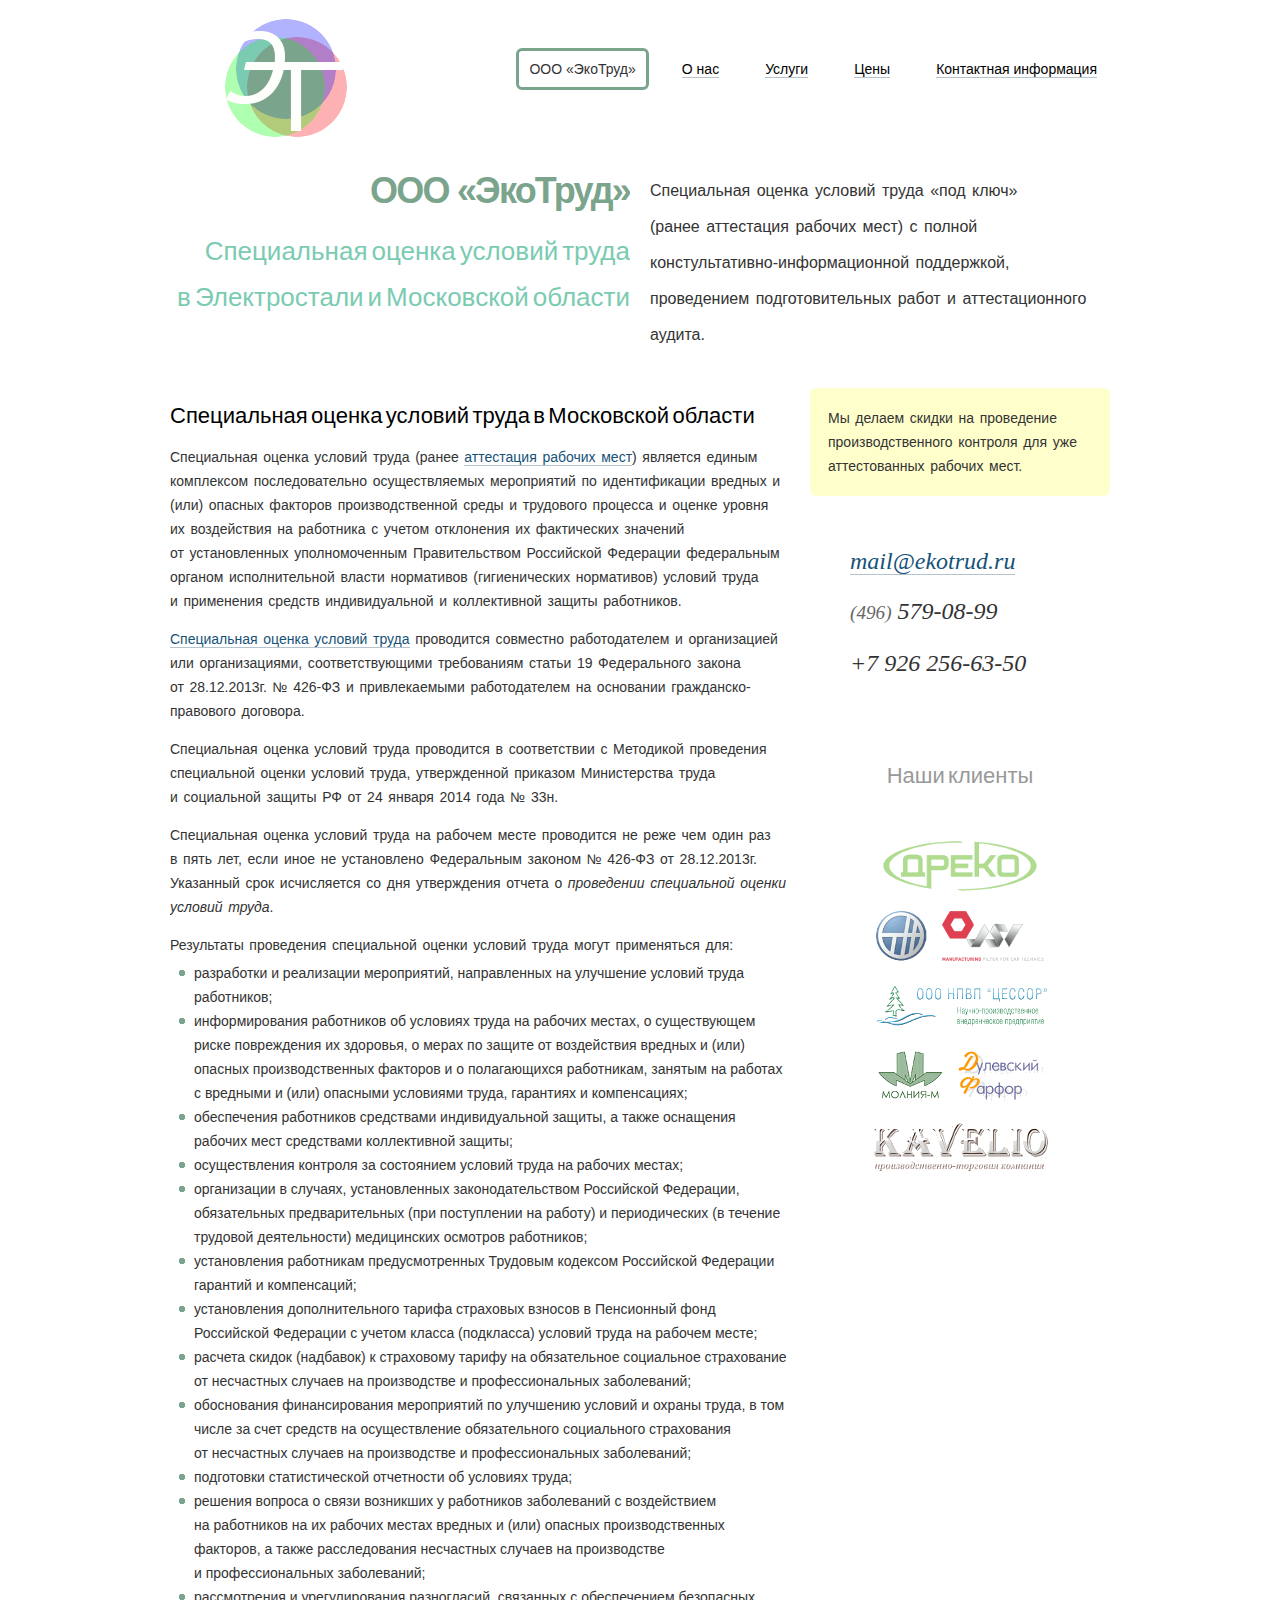
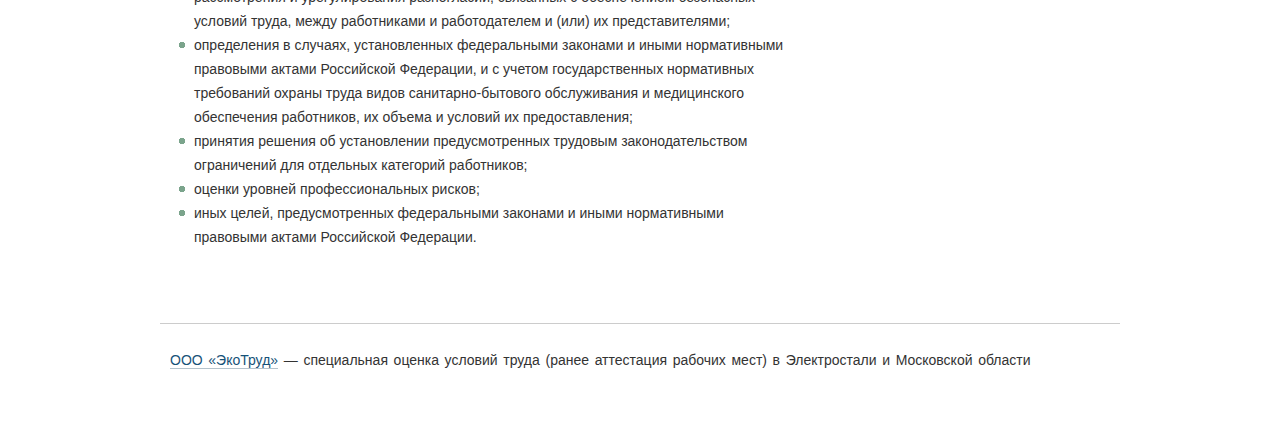
<file: index.html>
<!DOCTYPE html>
<!--[if lt IE 7]> <html class="no-js lt-ie9 lt-ie8 lt-ie7" lang="ru"> <![endif]-->
<!--[if IE 7]>    <html class="no-js lt-ie9 lt-ie8" lang="ru"> <![endif]-->
<!--[if IE 8]>    <html class="no-js lt-ie9" lang="ru"> <![endif]-->
<!--[if gt IE 8]><!--> <html class="no-js" lang="ru"> <!--<![endif]-->
<head>

  <meta charset="utf-8">

  <title>ООО «ЭкоТруд» - специальная оценка условий труда (ранее аттестация рабочих мест) в Электростали и Московской области</title>

  <meta name="keywords" content="специальная оценка условий труда, аттестация рабочих мест, производственный контроль, аттестация рабочих мест электросталь, специальная оценка условий труда электросталь">
  <meta name="description" content="Специальная оценка условий труда «под ключ» (ранее аттестация рабочих мест) с полной констультативно-информационной поддержкой, проведением подготовительных работ и выполнением аттестационного аудита.">

  <link rel="canonical" href="//ekotrud.ru">

  <meta name="robots" content="index, follow, noarchive">
  <meta http-equiv="X-UA-Compatible" content="IE=edge,chrome=1">
  <!--[if IE]>
    <meta http-equiv="imagetoolbar" content="no">
  <![endif]-->

  <link rel="shortcut icon" href="/favicon.ico" type="image/x-icon">
  <link rel="dns-prefetch" href="//yandex.st">
  <link rel="stylesheet" href="/css/ekotrud.css?v4" type="text/css">

  <!--[if lt IE 8]>
    <script src="//ie7-js.googlecode.com/svn/version/2.1(beta4)/IE9.js">
      var IE7_PNG_SUFFIX = ".png";
    </script>
  <![endif]-->
  <script src="/js/ekotrud.js?v3" charset="utf-8"></script>

</head>
<body>

  <div class="row" id="header">
    <div class="column grid_3">
      <a href="//ekotrud.ru" title="ЭкоТруд" id="logo">
        ЭкоТруд
      </a>
    </div>
    <div class="column grid_9">
      <ul id="menu">
        <li><a href="contacts.html">Контактная информация</a></li>
        <li><a href="prices.html">Цены</a></li>
        <li><a href="services.html">Услуги</a></li>
        <li><a href="ekotrud.html">О нас</a></li>
        <li class="active">ООО &laquo;ЭкоТруд&raquo;</li>
      </ul>
    </div>
  </div>

  <div class="row">
    <div class="column grid_6" id="slogan1">
      <h1>ООО &laquo;ЭкоТруд&raquo;</h1>
      <h2>Специальная оценка условий труда в&nbsp;Электростали и&nbsp;Московской области</h2>
    </div>
    <div class="column grid_6" id="slogan2">
      <p>Специальная оценка условий труда &laquo;под ключ&raquo;<br>
      (ранее аттестация рабочих мест) с&nbsp;полной<br>
      констультативно-информационной поддержкой, проведением подготовительных работ и&nbsp;аттестационного аудита.</p>
    </div>
  </div>

  <div class="row" id="content">
    <div class="column grid_8" id="main">
      <h2>Специальная оценка условий труда в Московской области</h2>
      <p>Специальная оценка условий труда (ранее <a href="//ekotrud.ru/">аттестация рабочих мест</a>) является единым комплексом последовательно осуществляемых мероприятий по&nbsp;идентификации вредных&nbsp;и (или) опасных факторов производственной среды и&nbsp;трудового процесса и&nbsp;оценке уровня их&nbsp;воздействия на&nbsp;работника с&nbsp;учетом отклонения их&nbsp;фактических значений от&nbsp;установленных уполномоченным Правительством Российской Федерации федеральным органом исполнительной власти нормативов (гигиенических нормативов) условий труда и&nbsp;применения средств индивидуальной и&nbsp;коллективной защиты работников.</p>
      <p><a href="//ekotrud.ru/">Специальная оценка условий труда</a> проводится совместно работодателем и&nbsp;организацией или организациями, соответствующими требованиям статьи 19&nbsp;Федерального закона от&nbsp;28.12.2013г. &#8470;&nbsp;426-ФЗ и&nbsp;привлекаемыми работодателем на&nbsp;основании гражданско-правового договора.</p>
      <p>Специальная оценка условий труда проводится в&nbsp;соответствии с&nbsp;Методикой проведения специальной оценки условий труда, утвержденной приказом Министерства труда и&nbsp;социальной защиты&nbsp;РФ от&nbsp;24&nbsp;января 2014 года &#8470;&nbsp;33н.</p>
      <p>Специальная оценка условий труда на&nbsp;рабочем месте проводится не&nbsp;реже чем один раз в&nbsp;пять лет, если иное не&nbsp;установлено Федеральным законом &#8470;&nbsp;426-ФЗ от&nbsp;28.12.2013г. Указанный срок исчисляется со&nbsp;дня утверждения отчета о&nbsp;<em>проведении специальной оценки условий труда</em>.</p>
      <p>Результаты проведения специальной оценки условий труда могут применяться для:</p>
      <ul>
        <li>разработки и&nbsp;реализации мероприятий, направленных на&nbsp;улучшение условий труда работников;</li>
        <li>информирования работников об&nbsp;условиях труда на&nbsp;рабочих местах, о&nbsp;существующем риске повреждения их&nbsp;здоровья, о&nbsp;мерах по&nbsp;защите от&nbsp;воздействия вредных&nbsp;и (или) опасных производственных факторов и&nbsp;о&nbsp;полагающихся работникам, занятым на&nbsp;работах с&nbsp;вредными&nbsp;и (или) опасными условиями труда, гарантиях и&nbsp;компенсациях;</li>
        <li>обеспечения работников средствами индивидуальной защиты, а&nbsp;также оснащения рабочих мест средствами коллективной защиты;</li>
        <li>осуществления контроля за&nbsp;состоянием условий труда на&nbsp;рабочих местах;</li>
        <li>организации в&nbsp;случаях, установленных законодательством Российской Федерации, обязательных предварительных (при поступлении на&nbsp;работу) и&nbsp;периодических (в&nbsp;течение трудовой деятельности) медицинских осмотров работников;</li>
        <li>установления работникам предусмотренных Трудовым кодексом Российской Федерации гарантий и&nbsp;компенсаций;</li>
        <li>установления дополнительного тарифа страховых взносов в&nbsp;Пенсионный фонд Российской Федерации с&nbsp;учетом класса (подкласса) условий труда на&nbsp;рабочем месте;</li>
        <li>расчета скидок (надбавок) к&nbsp;страховому тарифу на&nbsp;обязательное социальное страхование от&nbsp;несчастных случаев на&nbsp;производстве и&nbsp;профессиональных заболеваний;</li>
        <li>обоснования финансирования мероприятий по&nbsp;улучшению условий и&nbsp;охраны труда, в&nbsp;том числе за&nbsp;счет средств на&nbsp;осуществление обязательного социального страхования от&nbsp;несчастных случаев на&nbsp;производстве и&nbsp;профессиональных заболеваний;</li>
        <li>подготовки статистической отчетности об&nbsp;условиях труда;</li>
        <li>решения вопроса о&nbsp;связи возникших у&nbsp;работников заболеваний с&nbsp;воздействием на&nbsp;работников на&nbsp;их&nbsp;рабочих местах вредных&nbsp;и (или) опасных производственных факторов, а&nbsp;также расследования несчастных случаев на&nbsp;производстве и&nbsp;профессиональных заболеваний;</li>
        <li>рассмотрения и&nbsp;урегулирования разногласий, связанных с&nbsp;обеспечением безопасных условий труда, между работниками и&nbsp;работодателем&nbsp;и (или) их&nbsp;представителями;</li>
        <li>определения в&nbsp;случаях, установленных федеральными законами и&nbsp;иными нормативными правовыми актами Российской Федерации, и&nbsp;с&nbsp;учетом государственных нормативных требований охраны труда видов санитарно-бытового обслуживания и&nbsp;медицинского обеспечения работников, их&nbsp;объема и&nbsp;условий их&nbsp;предоставления;</li>
        <li>принятия решения об&nbsp;установлении предусмотренных трудовым законодательством ограничений для отдельных категорий работников;</li>
        <li>оценки уровней профессиональных рисков;</li>
        <li>иных целей, предусмотренных федеральными законами и&nbsp;иными нормативными правовыми актами Российской Федерации.</li>
      </ul>
    </div>

    <div class="column grid_4" id="right">
      <div class="highlight">
        <p>Мы&nbsp;делаем скидки на&nbsp;проведение производственного контроля для уже аттестованных рабочих мест.</p>
      </div>
      <ul>
        <li class="email"><a href="mailto:mail@ekotrud.ru">mail@ekotrud.ru</a></li>
        <li class="phone">
          <ul>
            <li>
              <span>(496)</span> 579-08-99
            </li>
            <li>
              +7 926 256-63-50
            </li>
          </ul>
        </li>
      </ul>
      <h2>Наши клиенты</h2>
      <p id="client">
        <a href="//dreko.ru/" rel="nofollow" target="_blank"><img src="/img/client/dreko.png" width="154" height="50" alt=""></a><br>
        <a href="//tonar.info/" rel="nofollow" target="_blank"><img src="/img/client/tonar.png" width="51" height="50" alt=""></a>
        <a href="//jsindustry.ru/" rel="nofollow" target="_blank"><img src="/img/client/jsindustry.png" width="102" height="50" alt=""></a>
        <!-- <a href="//mannol.ru/" rel="nofollow" target="_blank"><img src="/img/client/mannol.png" width="235" height="50" alt=""></a> -->
        <a href="//npvp-cessor.ru/" rel="nofollow" target="_blank"><img src="/img/client/cessor.png" width="188" height="50" alt=""></a><br>
        <a href="//molniam.ru/" rel="nofollow" target="_blank"><img src="/img/client/molniam.png" width="67" height="50" alt=""></a>
        <a href="//dulevo.ru/" rel="nofollow" target="_blank"><img src="/img/client/dulevo.png" width="86" height="50" alt=""></a><br>
        <a href="//kavelio.ru/" rel="nofollow" target="_blank"><img src="/img/client/kavelio.png" width="175" height="50" alt=""></a>
      </p>
    </div>
  </div>

  <div class="row" id="footer">
    <div class="column grid_12">
      <p><a href="//ekotrud.ru">ООО &laquo;ЭкоТруд&raquo;</a>&nbsp;&mdash;&nbsp;специальная оценка условий труда (ранее аттестация рабочих мест) в&nbsp;Электростали и&nbsp;Московской области <!-- <noscript><img src="//mc.yandex.ru/watch/21066022" alt="" width="1" height="1"></noscript> --></p>
    </div>
  </div>

</body>
</html>
</file>
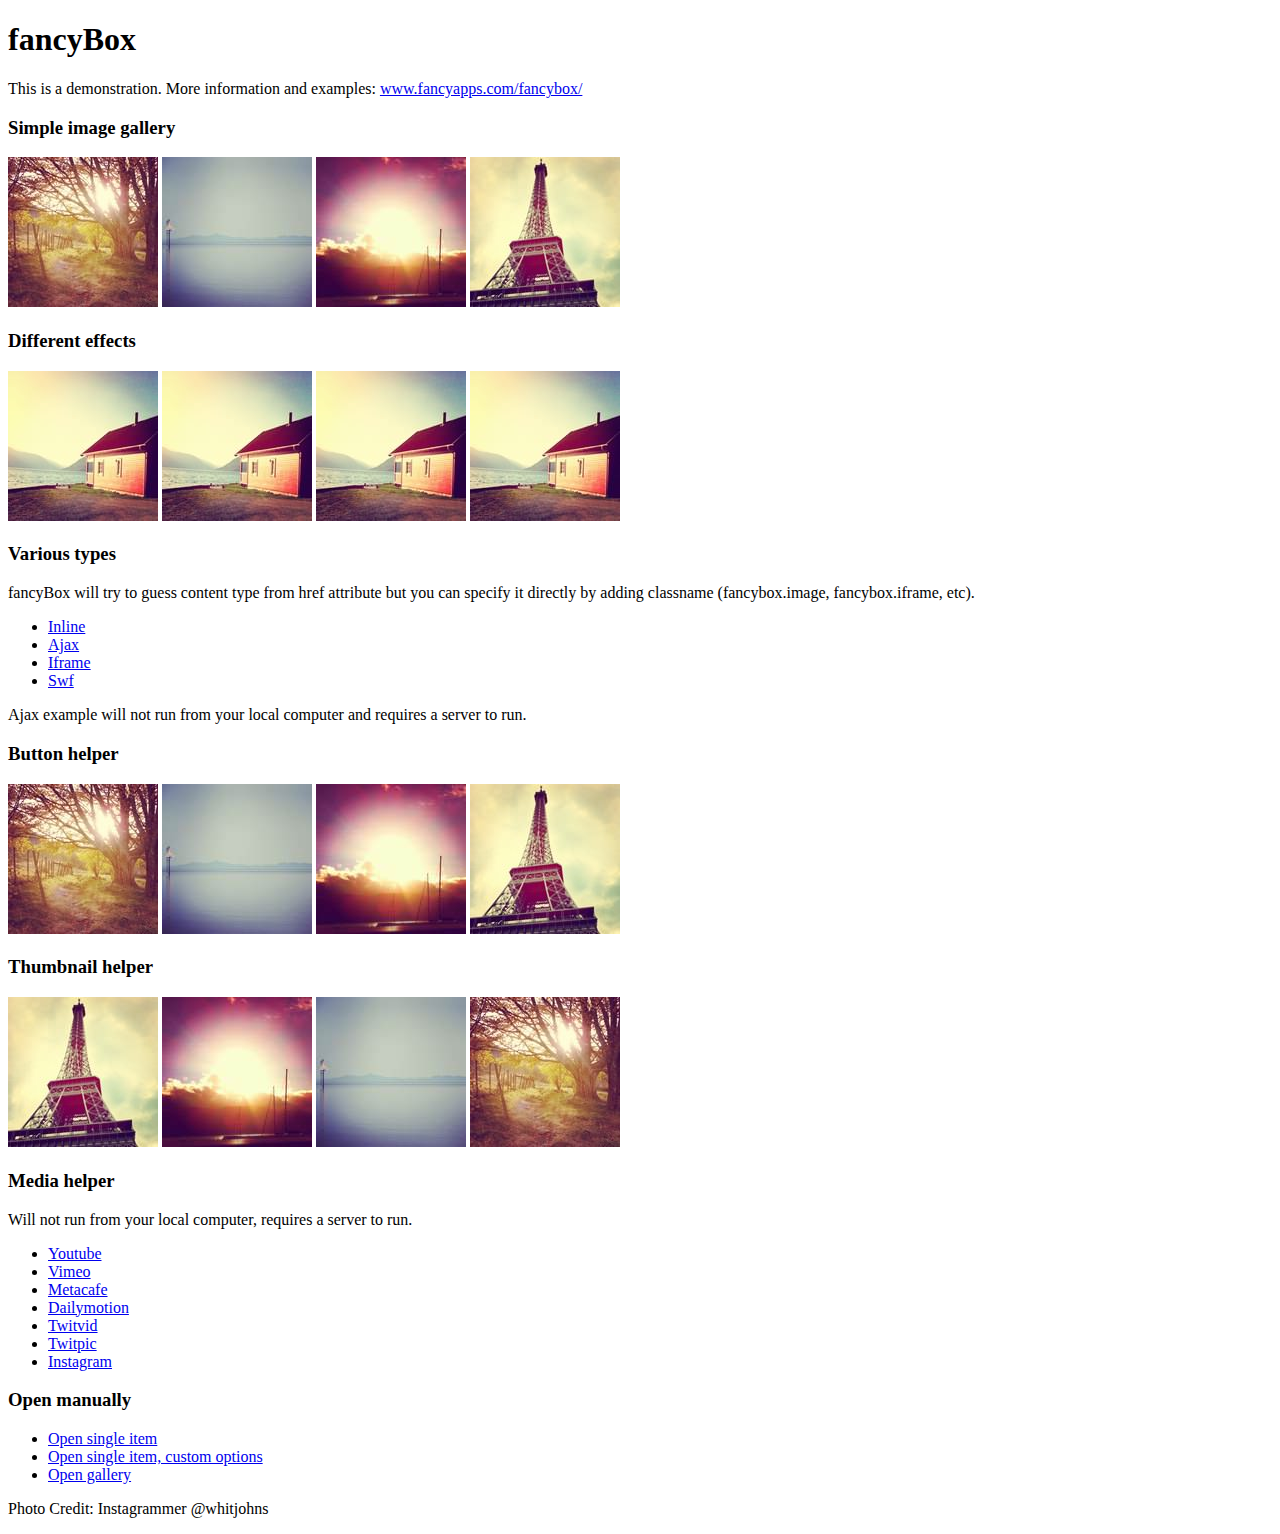
<file: js/fancybox/demo/index.html>
<!DOCTYPE html>
<html>
<head>
	<title>fancyBox - Fancy jQuery Lightbox Alternative | Demonstration</title>
	<meta http-equiv="Content-Type" content="text/html; charset=UTF-8" />

	<!-- Add jQuery library -->
	<script type="text/javascript" src="../lib/jquery-1.9.0.min.js"></script>

	<!-- Add mousewheel plugin (this is optional) -->
	<script type="text/javascript" src="../lib/jquery.mousewheel-3.0.6.pack.js"></script>

	<!-- Add fancyBox main JS and CSS files -->
	<script type="text/javascript" src="../source/jquery.fancybox.js?v=2.1.4"></script>
	<link rel="stylesheet" type="text/css" href="../source/jquery.fancybox.css?v=2.1.4" media="screen" />

	<!-- Add Button helper (this is optional) -->
	<link rel="stylesheet" type="text/css" href="../source/helpers/jquery.fancybox-buttons.css?v=1.0.5" />
	<script type="text/javascript" src="../source/helpers/jquery.fancybox-buttons.js?v=1.0.5"></script>

	<!-- Add Thumbnail helper (this is optional) -->
	<link rel="stylesheet" type="text/css" href="../source/helpers/jquery.fancybox-thumbs.css?v=1.0.7" />
	<script type="text/javascript" src="../source/helpers/jquery.fancybox-thumbs.js?v=1.0.7"></script>

	<!-- Add Media helper (this is optional) -->
	<script type="text/javascript" src="../source/helpers/jquery.fancybox-media.js?v=1.0.5"></script>

	<script type="text/javascript">
		$(document).ready(function() {
			/*
			 *  Simple image gallery. Uses default settings
			 */

			$('.fancybox').fancybox();

			/*
			 *  Different effects
			 */

			// Change title type, overlay closing speed
			$(".fancybox-effects-a").fancybox({
				helpers: {
					title : {
						type : 'outside'
					},
					overlay : {
						speedOut : 0
					}
				}
			});

			// Disable opening and closing animations, change title type
			$(".fancybox-effects-b").fancybox({
				openEffect  : 'none',
				closeEffect	: 'none',

				helpers : {
					title : {
						type : 'over'
					}
				}
			});

			// Set custom style, close if clicked, change title type and overlay color
			$(".fancybox-effects-c").fancybox({
				wrapCSS    : 'fancybox-custom',
				closeClick : true,

				openEffect : 'none',

				helpers : {
					title : {
						type : 'inside'
					},
					overlay : {
						css : {
							'background' : 'rgba(238,238,238,0.85)'
						}
					}
				}
			});

			// Remove padding, set opening and closing animations, close if clicked and disable overlay
			$(".fancybox-effects-d").fancybox({
				padding: 0,

				openEffect : 'elastic',
				openSpeed  : 150,

				closeEffect : 'elastic',
				closeSpeed  : 150,

				closeClick : true,

				helpers : {
					overlay : null
				}
			});

			/*
			 *  Button helper. Disable animations, hide close button, change title type and content
			 */

			$('.fancybox-buttons').fancybox({
				openEffect  : 'none',
				closeEffect : 'none',

				prevEffect : 'none',
				nextEffect : 'none',

				closeBtn  : false,

				helpers : {
					title : {
						type : 'inside'
					},
					buttons	: {}
				},

				afterLoad : function() {
					this.title = 'Image ' + (this.index + 1) + ' of ' + this.group.length + (this.title ? ' - ' + this.title : '');
				}
			});


			/*
			 *  Thumbnail helper. Disable animations, hide close button, arrows and slide to next gallery item if clicked
			 */

			$('.fancybox-thumbs').fancybox({
				prevEffect : 'none',
				nextEffect : 'none',

				closeBtn  : false,
				arrows    : false,
				nextClick : true,

				helpers : {
					thumbs : {
						width  : 50,
						height : 50
					}
				}
			});

			/*
			 *  Media helper. Group items, disable animations, hide arrows, enable media and button helpers.
			*/
			$('.fancybox-media')
				.attr('rel', 'media-gallery')
				.fancybox({
					openEffect : 'none',
					closeEffect : 'none',
					prevEffect : 'none',
					nextEffect : 'none',

					arrows : false,
					helpers : {
						media : {},
						buttons : {}
					}
				});

			/*
			 *  Open manually
			 */

			$("#fancybox-manual-a").click(function() {
				$.fancybox.open('1_b.jpg');
			});

			$("#fancybox-manual-b").click(function() {
				$.fancybox.open({
					href : 'iframe.html',
					type : 'iframe',
					padding : 5
				});
			});

			$("#fancybox-manual-c").click(function() {
				$.fancybox.open([
					{
						href : '1_b.jpg',
						title : 'My title'
					}, {
						href : '2_b.jpg',
						title : '2nd title'
					}, {
						href : '3_b.jpg'
					}
				], {
					helpers : {
						thumbs : {
							width: 75,
							height: 50
						}
					}
				});
			});


		});
	</script>
	<style type="text/css">
		.fancybox-custom .fancybox-skin {
			box-shadow: 0 0 50px #222;
		}
	</style>
</head>
<body>
	<h1>fancyBox</h1>

	<p>This is a demonstration. More information and examples: <a href="http://fancyapps.com/fancybox/">www.fancyapps.com/fancybox/</a></p>

	<h3>Simple image gallery</h3>
	<p>
		<a class="fancybox" href="1_b.jpg" data-fancybox-group="gallery" title="Lorem ipsum dolor sit amet"><img src="1_s.jpg" alt="" /></a>

		<a class="fancybox" href="2_b.jpg" data-fancybox-group="gallery" title="Etiam quis mi eu elit temp"><img src="2_s.jpg" alt="" /></a>

		<a class="fancybox" href="3_b.jpg" data-fancybox-group="gallery" title="Cras neque mi, semper leon"><img src="3_s.jpg" alt="" /></a>

		<a class="fancybox" href="4_b.jpg" data-fancybox-group="gallery" title="Sed vel sapien vel sem uno"><img src="4_s.jpg" alt="" /></a>
	</p>

	<h3>Different effects</h3>
	<p>
		<a class="fancybox-effects-a" href="5_b.jpg" title="Lorem ipsum dolor sit amet, consectetur adipiscing elit"><img src="5_s.jpg" alt="" /></a>

		<a class="fancybox-effects-b" href="5_b.jpg" title="Lorem ipsum dolor sit amet, consectetur adipiscing elit"><img src="5_s.jpg" alt="" /></a>

		<a class="fancybox-effects-c" href="5_b.jpg" title="Lorem ipsum dolor sit amet, consectetur adipiscing elit"><img src="5_s.jpg" alt="" /></a>

		<a class="fancybox-effects-d" href="5_b.jpg" title="Lorem ipsum dolor sit amet, consectetur adipiscing elit"><img src="5_s.jpg" alt="" /></a>
	</p>

	<h3>Various types</h3>
	<p>
		fancyBox will try to guess content type from href attribute but you can specify it directly by adding classname (fancybox.image, fancybox.iframe, etc).
	</p>
	<ul>
		<li><a class="fancybox" href="#inline1" title="Lorem ipsum dolor sit amet">Inline</a></li>
		<li><a class="fancybox fancybox.ajax" href="ajax.txt">Ajax</a></li>
		<li><a class="fancybox fancybox.iframe" href="iframe.html">Iframe</a></li>
		<li><a class="fancybox" href="http://www.adobe.com/jp/events/cs3_web_edition_tour/swfs/perform.swf">Swf</a></li>
	</ul>

	<div id="inline1" style="width:400px;display: none;">
		<h3>Etiam quis mi eu elit</h3>
		<p>
			Lorem ipsum dolor sit amet, consectetur adipiscing elit. Etiam quis mi eu elit tempor facilisis id et neque. Nulla sit amet sem sapien. Vestibulum imperdiet porta ante ac ornare. Nulla et lorem eu nibh adipiscing ultricies nec at lacus. Cras laoreet ultricies sem, at blandit mi eleifend aliquam. Nunc enim ipsum, vehicula non pretium varius, cursus ac tortor. Vivamus fringilla congue laoreet. Quisque ultrices sodales orci, quis rhoncus justo auctor in. Phasellus dui eros, bibendum eu feugiat ornare, faucibus eu mi. Nunc aliquet tempus sem, id aliquam diam varius ac. Maecenas nisl nunc, molestie vitae eleifend vel, iaculis sed magna. Aenean tempus lacus vitae orci posuere porttitor eget non felis. Donec lectus elit, aliquam nec eleifend sit amet, vestibulum sed nunc.
		</p>
	</div>

	<p>
		Ajax example will not run from your local computer and requires a server to run.
	</p>

	<h3>Button helper</h3>
	<p>
		<a class="fancybox-buttons" data-fancybox-group="button" href="1_b.jpg"><img src="1_s.jpg" alt="" /></a>

		<a class="fancybox-buttons" data-fancybox-group="button" href="2_b.jpg"><img src="2_s.jpg" alt="" /></a>

		<a class="fancybox-buttons" data-fancybox-group="button" href="3_b.jpg"><img src="3_s.jpg" alt="" /></a>

		<a class="fancybox-buttons" data-fancybox-group="button" href="4_b.jpg"><img src="4_s.jpg" alt="" /></a>
	</p>

	<h3>Thumbnail helper</h3>
	<p>
		<a class="fancybox-thumbs" data-fancybox-group="thumb" href="4_b.jpg"><img src="4_s.jpg" alt="" /></a>

		<a class="fancybox-thumbs" data-fancybox-group="thumb" href="3_b.jpg"><img src="3_s.jpg" alt="" /></a>

		<a class="fancybox-thumbs" data-fancybox-group="thumb" href="2_b.jpg"><img src="2_s.jpg" alt="" /></a>

		<a class="fancybox-thumbs" data-fancybox-group="thumb" href="1_b.jpg"><img src="1_s.jpg" alt="" /></a>
	</p>

	<h3>Media helper</h3>
	<p>
		Will not run from your local computer, requires a server to run.
	</p>

	<ul>
		<li><a class="fancybox-media" href="http://www.youtube.com/watch?v=opj24KnzrWo">Youtube</a></li>
		<li><a class="fancybox-media" href="http://vimeo.com/25634903">Vimeo</a></li>
		<li><a class="fancybox-media" href="http://www.metacafe.com/watch/7635964/">Metacafe</a></li>
		<li><a class="fancybox-media" href="http://www.dailymotion.com/video/xoeylt_electric-guest-this-head-i-hold_music">Dailymotion</a></li>
		<li><a class="fancybox-media" href="http://twitvid.com/QY7MD">Twitvid</a></li>
		<li><a class="fancybox-media" href="http://twitpic.com/7p93st">Twitpic</a></li>
		<li><a class="fancybox-media" href="http://instagr.am/p/IejkuUGxQn">Instagram</a></li>
	</ul>

	<h3>Open manually</h3>
	<ul>
		<li><a id="fancybox-manual-a" href="javascript:;">Open single item</a></li>
		<li><a id="fancybox-manual-b" href="javascript:;">Open single item, custom options</a></li>
		<li><a id="fancybox-manual-c" href="javascript:;">Open gallery</a></li>
	</ul>

	<p>
		Photo Credit: Instagrammer @whitjohns
	</p>
</body>
</html>
</file>
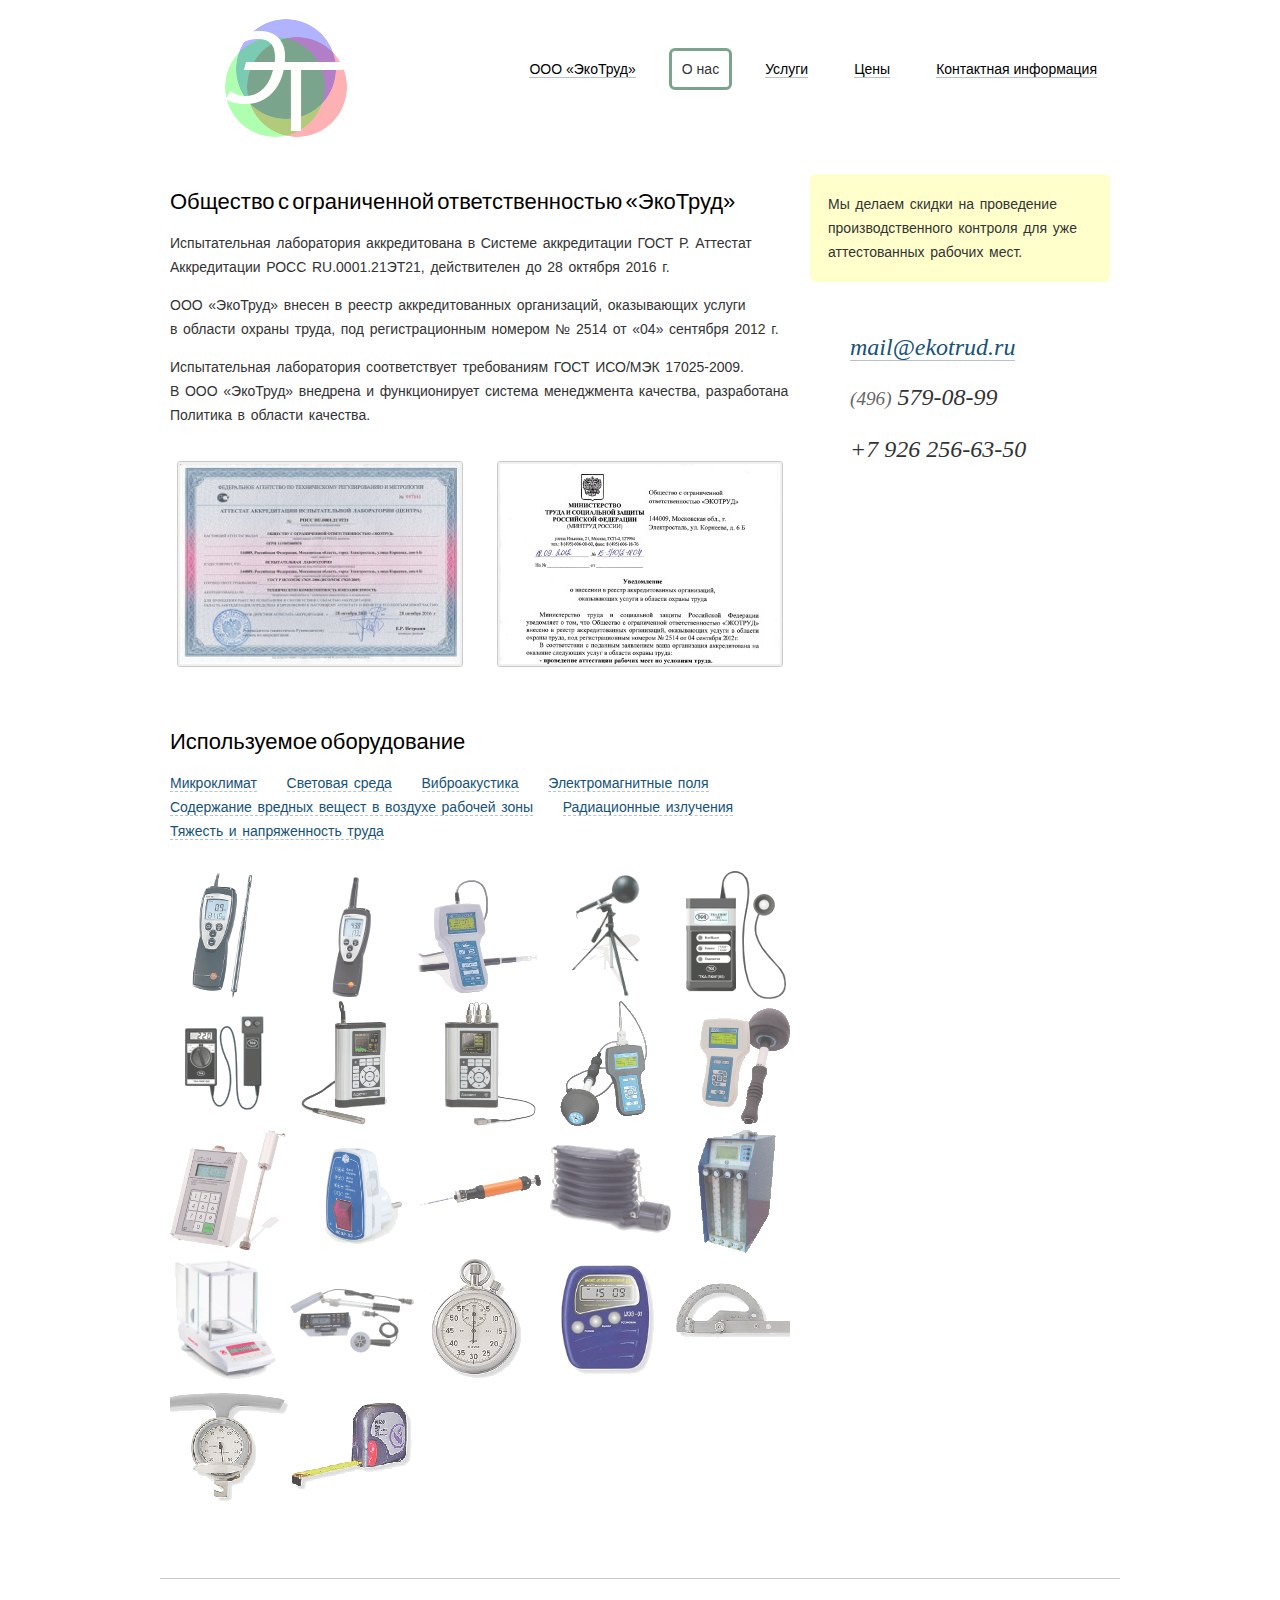
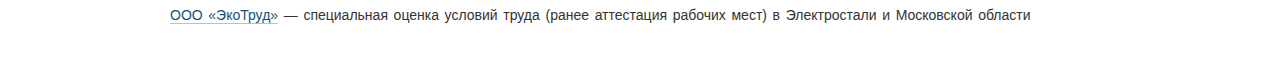
<file: ekotrud.html>
<!DOCTYPE html>
<!--[if lt IE 7]> <html class="no-js lt-ie9 lt-ie8 lt-ie7" lang="ru"> <![endif]-->
<!--[if IE 7]>    <html class="no-js lt-ie9 lt-ie8" lang="ru"> <![endif]-->
<!--[if IE 8]>    <html class="no-js lt-ie9" lang="ru"> <![endif]-->
<!--[if gt IE 8]><!--> <html class="no-js" lang="ru"> <!--<![endif]-->
<head>

  <meta charset="utf-8">

  <title>О компании «ЭкоТруд»</title>

  <link rel="canonical" href="//ekotrud.ru">

  <meta name="robots" content="index, follow, noarchive">
  <meta http-equiv="X-UA-Compatible" content="IE=edge,chrome=1">
  <!--[if IE]>
    <meta http-equiv="imagetoolbar" content="no">
  <![endif]-->

  <link rel="shortcut icon" href="/favicon.ico" type="image/x-icon">
  <link rel="dns-prefetch" href="//yandex.st">
  <link rel="stylesheet" href="/css/ekotrud.css?v4" type="text/css">
  <link rel="stylesheet" href="/js/fancybox/source/jquery.fancybox.css" type="text/css" media="screen">

  <!--[if lt IE 8]>
    <script src="//ie7-js.googlecode.com/svn/version/2.1(beta4)/IE9.js">
      var IE7_PNG_SUFFIX = ".png";
    </script>
  <![endif]-->
  <script src="/js/ekotrud.js?v3" charset="utf-8"></script>

</head>
<body>

  <div class="row" id="header">
    <div class="column grid_3">
      <a href="//ekotrud.ru" title="ЭкоТруд" id="logo">
        ЭкоТруд
      </a>
    </div>
    <div class="column grid_9">
      <ul id="menu">
        <li><a href="contacts.html">Контактная информация</a></li>
        <li><a href="prices.html">Цены</a></li>
        <li><a href="services.html">Услуги</a></li>
        <li class="active">О нас</li>
        <li><a href="//ekotrud.ru">ООО &laquo;ЭкоТруд&raquo;</a></li>
      </ul>
    </div>
  </div>

  <div class="row" id="content">
    <div class="column grid_8" id="main">
      <h2>Общество с&nbsp;ограниченной ответственностью &laquo;ЭкоТруд&raquo;</h2>
      <p>Испытательная лаборатория аккредитована в&nbsp;Системе аккредитации ГОСТ Р. Аттестат Аккредитации РОСС RU.0001.21ЭТ21, действителен до&nbsp;28&nbsp;октября 2016&nbsp;г.</p>
      <p>ООО &laquo;ЭкоТруд&raquo; внесен в реестр аккредитованных организаций, оказывающих услуги в&nbsp;области охраны труда, под регистрационным номером &#8470;&nbsp;2514 от&nbsp;&laquo;04&raquo; сентября 2012 г.</p>
      <p>Испытательная лаборатория соответствует требованиям ГОСТ ИСО/МЭК 17025-2009. В&nbsp;ООО &laquo;ЭкоТруд&raquo; внедрена и&nbsp;функционирует система менеджмента качества, разработана Политика в&nbsp;области качества.</p>

      <div class="row" id="license">
        <div class="column grid_4">
          <a href="/img/license/1.jpg" rel="license"><img src="/img/license/1_t.jpg" width="280" height="200" alt=""></a>
        </div>
        <div class="column grid_4">
          <a href="/img/license/2.jpg" rel="license"><img src="/img/license/2_t.jpg" width="280" height="200" alt=""></a>
        </div>
      </div>

      <h2>Используемое оборудование</h2>
      <p>
        <a href="#mikroklimat" class="tools">Микроклимат</a>
        <a href="#svet" class="tools">Световая&nbsp;среда</a>
        <a href="#vibroakustika" class="tools">Виброакустика</a>
        <a href="#elektromagnit" class="tools">Электромагнитные&nbsp;поля</a>
        <a href="#vozduh" class="tools">Содержание&nbsp;вредных&nbsp;вещест&nbsp;в&nbsp;воздухе&nbsp;рабочей&nbsp;зоны</a>
        <a href="#radiacija" class="tools">Радиационные&nbsp;излучения</a>
        <a href="#tjazhest" class="tools">Тяжесть&nbsp;и&nbsp;напряженность&nbsp;труда</a>
      </p>

      <div class="row" id="tools">
        <ul class="all">
          <li data-id="testo425"><img src="/img/tools/mikroklimat/testo425.png" width="128" height="128" alt="" title="Testo 425"></li>
          <li data-id="testo625"><img src="/img/tools/mikroklimat/testo625.png" width="128" height="128" alt="" title="Testo 625"></li>
          <li data-id="meteoskopm"><img src="/img/tools/mikroklimat/meteoskopm.png" width="128" height="128" alt="" title="МЕТЕОСКОП-М"></li>
          <li data-id="tns"><img src="/img/tools/mikroklimat/tns.png" width="128" height="128" alt="" title="ТНС-индекс (тепловая нагрузка среды)"></li>

          <li data-id="luksmetr"><img src="/img/tools/svet/luksmetr.png" width="128" height="128" alt="" title="Люксметр + Пульсметр ТКА-ПКМ(08)"></li>
          <li data-id="jarkometr"><img src="/img/tools/svet/jarkomer.png" width="128" height="128" alt="" title="Люксметр + Яркомер ТКА-ПКМ (02)"></li>

          <li data-id="siu"><img src="/img/tools/vibroakustika/siu.png" width="128" height="128" alt="" title="Шумомер, анализатор спектра АССИСТЕНТ SIU"></li>
          <li data-id="v3rt"><img src="/img/tools/vibroakustika/v3rt.png" width="128" height="128" alt="" title="Виброметр, анализатор спектра АССИСТЕНТ V3RT"></li>

          <li data-id="vemetr"><img src="/img/tools/elektromagnit/vemetr.png" width="128" height="128" alt="" title="BE-метр-АТ-003 Измеритель параметров электрического и магнитного полей трехкомпонентный"></li>
          <li data-id="ve50"><img src="/img/tools/elektromagnit/ve50.png" width="128" height="128" alt="" title="BE-50 Измеритель электромагнитного поля промышленной частоты"></li>
          <li data-id="st01"><img src="/img/tools/elektromagnit/st01.png" width="128" height="128" alt="" title="СТ-01 Универсальный измеритель напряженности и потенциала электростатического поля"></li>
          <li data-id="iser"><img src="/img/tools/elektromagnit/iser.png" width="128" height="128" alt="" title="Индикатор состояния электророзеток ИСЭР-03"></li>

          <li data-id="nasos1"><img src="/img/tools/vozduh/nasos1.png" width="128" height="128" alt="" title="Индикаторные трубки с насосом"></li>
          <li data-id="nasos2"><img src="/img/tools/vozduh/nasos2.png" width="128" height="128" alt="" title="Индикаторные трубки с насосом"></li>
          <li data-id="pu4e"><img src="/img/tools/vozduh/pu4e.png" width="128" height="128" alt="" title="Аспиратор ПУ-4Э"></li>
          <li data-id="vesy"><img src="/img/tools/vozduh/vesy.png" width="128" height="128" alt="" title="Весы"></li>

          <li data-id="drbp03"><img src="/img/tools/radiacija/drbp03.png" width="128" height="128" alt="" title="Дозиметр-радиометр ДРБП-03"></li>

          <li data-id="sekundomer"><img src="/img/tools/tjazhest/sekundomer.png" width="128" height="128" alt="" title="Секундомер механический СОСпр-2б-2-010"></li>
          <li data-id="shagomer"><img src="/img/tools/tjazhest/shagomer.png" width="128" height="128" alt="" title="Шагомер ШЭЭ-01"></li>
          <li data-id="uglomer"><img src="/img/tools/tjazhest/uglomer.png" width="128" height="128" alt="" title="Угломер 4УМ"></li>
          <li data-id="dinamometr"><img src="/img/tools/tjazhest/dinamometr.png" width="128" height="128" alt="" title="Динамометр  ДС-200"></li>
          <li data-id="ruletka"><img src="/img/tools/tjazhest/ruletka.png" width="128" height="128" alt="" title="Рулетка"></li>
        </ul>

        <ul class="hidden mikroklimat">
          <li data-id="testo425"><img src="/img/tools/mikroklimat/testo425.png" width="128" height="128" alt="" title="Testo 425" title=""></li>
          <li data-id="testo625"><img src="/img/tools/mikroklimat/testo625.png" width="128" height="128" alt="" title="Testo 625"></li>
          <li data-id="meteoskopm"><img src="/img/tools/mikroklimat/meteoskopm.png" width="128" height="128" alt="" title="МЕТЕОСКОП-М"></li>
          <li data-id="tns"><img src="/img/tools/mikroklimat/tns.png" width="128" height="128" alt="" title="ТНС-индекс (тепловая нагрузка среды)"></li>
        </ul>

        <ul class="hidden svet">
          <li data-id="luksmetr"><img src="/img/tools/svet/luksmetr.png" width="128" height="128" alt="" title="Люксметр ТКА–ПКМ (05)"></li>
          <li data-id="jarkometr"><img src="/img/tools/svet/jarkomer.png" width="128" height="128" alt="" title="Люксметр + Яркомер ТКА-ПКМ (02)"></li>
        </ul>

        <ul class="hidden vibroakustika">
          <li data-id="siu"><img src="/img/tools/vibroakustika/siu.png" width="128" height="128" alt="" title="Шумомер, анализатор спектра АССИСТЕНТ SIU"></li>
          <li data-id="v3rt"><img src="/img/tools/vibroakustika/v3rt.png" width="128" height="128" alt="" title="Виброметр, анализатор спектра АССИСТЕНТ V3RT"></li>
        </ul>

        <ul class="hidden elektromagnit">
          <li data-id="vemetr"><img src="/img/tools/elektromagnit/vemetr.png" width="128" height="128" alt="" title="BE-метр-АТ-003 Измеритель параметров электрического и магнитного полей трехкомпонентный"></li>
          <li data-id="ve50"><img src="/img/tools/elektromagnit/ve50.png" width="128" height="128" alt="" title="BE-50 Измеритель электромагнитного поля промышленной частоты"></li>
          <li data-id="st01"><img src="/img/tools/elektromagnit/st01.png" width="128" height="128" alt="" title="СТ-01 Универсальный измеритель напряженности и потенциала электростатического поля"></li>
          <li data-id="iser"><img src="/img/tools/elektromagnit/iser.png" width="128" height="128" alt="" title="Индикатор состояния электророзеток ИСЭР-03"></li>
        </ul>

        <ul class="hidden vozduh">
          <li data-id="nasos1"><img src="/img/tools/vozduh/nasos1.png" width="128" height="128" alt="" title="Индикаторные трубки с насосом"></li>
          <li data-id="nasos2"><img src="/img/tools/vozduh/nasos2.png" width="128" height="128" alt="" title="Индикаторные трубки с насосом"></li>
          <li data-id="pu4e"><img src="/img/tools/vozduh/pu4e.png" width="128" height="128" alt="" title="Аспиратор ПУ-4Э"></li>
          <li data-id="vesy"><img src="/img/tools/vozduh/vesy.png" width="128" height="128" alt="" title="Весы"></li>
        </ul>

        <ul class="hidden radiacija">
          <li data-id="drbp03"><img src="/img/tools/radiacija/drbp03.png" width="128" height="128" alt="" title="Дозиметр-радиометр ДРБП-03"></li>
        </ul>

        <ul class="hidden tjazhest">
          <li data-id="sekundomer"><img src="/img/tools/tjazhest/sekundomer.png" width="128" height="128" alt="" title="Секундомер механический СОСпр-2б-2-010"></li>
          <li data-id="shagomer"><img src="/img/tools/tjazhest/shagomer.png" width="128" height="128" alt="" title="Шагомер ШЭЭ-01"></li>
          <li data-id="uglomer"><img src="/img/tools/tjazhest/uglomer.png" width="128" height="128" alt="" title="Угломер 4УМ"></li>
          <li data-id="dinamometr"><img src="/img/tools/tjazhest/dinamometr.png" width="128" height="128" alt="" title="Динамометр  ДС-200"></li>
          <li data-id="ruletka"><img src="/img/tools/tjazhest/ruletka.png" width="128" height="128" alt="" title="Рулетка"></li>
        </ul>
      </div>

      <!--<h2>Действующие нормативно-правовые акты</h2>
      <p>Трудовой кодекс РФ, Приказ Министерства здравоохранения и&nbsp;социального развития РФ &#8470;&nbsp;342н от&nbsp;26.04. 2011г. &laquo;Об&nbsp;утверждении порядка проведения <a href="//ekotrud.ru">аттестации рабочих мест</a> по&nbsp;условиям труда&raquo; (с&nbsp;приложением &laquo;Порядок проведения аттестации рабочих мест по&nbsp;условиям труда&raquo; и&nbsp;изменениями в&nbsp;рамках Приказа Минтруда России от&nbsp;12.12.2012&nbsp;N 590н &laquo;О&nbsp;внесении изменений в&nbsp;Порядок проведения аттестации рабочих мест по&nbsp;условиям труда, утвержденный Приказом Министерства здравоохранения и&nbsp;социального развития Российской Федерации от&nbsp;26&nbsp;апреля 2011&nbsp;г. N&nbsp;342н&raquo;) и&nbsp;N&nbsp;290н от&nbsp;1.06.2009 &laquo;Об&nbsp;утверждении Межотраслевых правил обеспечения работников специальной одеждой, специальной обувью и&nbsp;другими средствами индивидуальной защиты&raquo; (с&nbsp;изменениями от&nbsp;27.01.2010&nbsp;г. в&nbsp;рамках Приказа N&nbsp;28н), а&nbsp;также СП&nbsp;<nobr>1.1.2193-07</nobr> &laquo;Организация и&nbsp;проведение производственного контроля за&nbsp;соблюдением санитарных правил и&nbsp;выполнением санитарно-противоэпидемических (профилактических) мероприятий&raquo;, ГОСТ <nobr>12.4.011-89</nobr> &laquo;Система стандартов безопасности труда. Средства защиты работающих. Общие требования и&nbsp;классификация&raquo;, ГОСТ <nobr>12.1.005-88</nobr> &laquo;Общие санитарно-гигиенические требования к&nbsp;воздуху рабочей зоны&raquo;, СанПиН <nobr>2.2.4.548-96</nobr> &laquo;Гигиенические требования к&nbsp;микроклимату производственных помещений&raquo;, СанПиН <nobr>2.2.4.1329-03</nobr> &laquo;Требования по&nbsp;защите персонала от&nbsp;воздействия импульсных электромагнитных полей&raquo;, СанПиН 2.2 4.1294 03&nbsp;&laquo;Санитарно-гигиенические нормы допустимых уровней ионизации воздуха&raquo;, Р&nbsp;<nobr>2.2.2006-05</nobr> &laquo;Руководство по&nbsp;гигиенической оценке факторов рабочей среды и&nbsp;трудового процесса. Критерии и&nbsp;классификация условий труда&raquo; и&nbsp;др.</p> -->
    </div>

    <div class="column grid_4" id="right">
      <div class="highlight">
        <p>Мы&nbsp;делаем скидки на&nbsp;проведение производственного контроля для уже аттестованных рабочих мест.</p>
      </div>
      <ul>
        <li class="email"><a href="mailto:mail@ekotrud.ru">mail@ekotrud.ru</a></li>
        <li class="phone">
          <ul>
            <li>
              <span>(496)</span> 579-08-99
            </li>
            <li>
              +7 926 256-63-50
            </li>
          </ul>
        </li>
      </ul>
    </div>
  </div>

  <div class="row" id="footer">
    <div class="column grid_12">
      <p><a href="//ekotrud.ru">ООО &laquo;ЭкоТруд&raquo;</a>&nbsp;&mdash;&nbsp;специальная оценка условий труда (ранее аттестация рабочих мест) в&nbsp;Электростали и&nbsp;Московской области <!-- <noscript><img src="//mc.yandex.ru/watch/21066022" alt="" width="1" height="1"></noscript> --></p>
    </div>
  </div>

</body>
</html>
</file>
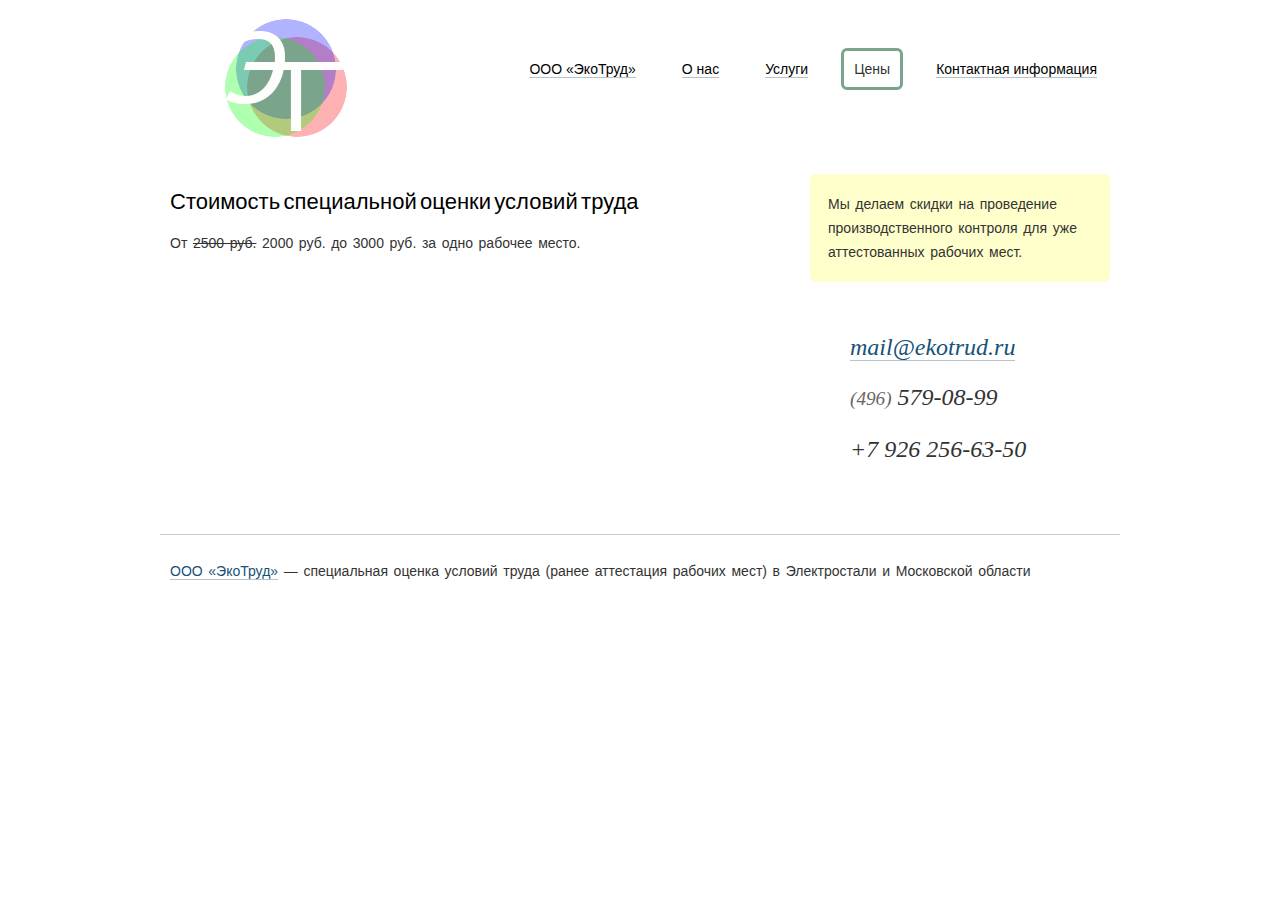
<file: prices.html>
<!DOCTYPE html>
<!--[if lt IE 7]> <html class="no-js lt-ie9 lt-ie8 lt-ie7" lang="ru"> <![endif]-->
<!--[if IE 7]>    <html class="no-js lt-ie9 lt-ie8" lang="ru"> <![endif]-->
<!--[if IE 8]>    <html class="no-js lt-ie9" lang="ru"> <![endif]-->
<!--[if gt IE 8]><!--> <html class="no-js" lang="ru"> <!--<![endif]-->
<head>

  <meta charset="utf-8">

  <title>Цены</title>

  <link rel="canonical" href="//ekotrud.ru">

  <meta name="robots" content="index, follow, noarchive">
  <meta http-equiv="X-UA-Compatible" content="IE=edge,chrome=1">
  <!--[if IE]>
    <meta http-equiv="imagetoolbar" content="no">
  <![endif]-->

  <link rel="shortcut icon" href="/favicon.ico" type="image/x-icon">
  <link rel="dns-prefetch" href="//yandex.st">
  <link rel="stylesheet" href="/css/ekotrud.css?v4" type="text/css">

  <!--[if lt IE 8]>
    <script src="//ie7-js.googlecode.com/svn/version/2.1(beta4)/IE9.js">
      var IE7_PNG_SUFFIX = ".png";
    </script>
  <![endif]-->
  <script src="/js/ekotrud.js?v3" charset="utf-8"></script>

</head>
<body>

  <div class="row" id="header">
    <div class="column grid_3">
      <a href="//ekotrud.ru" title="ЭкоТруд" id="logo">
        ЭкоТруд
      </a>
    </div>
    <div class="column grid_9">
      <ul id="menu">
        <li><a href="contacts.html">Контактная информация</a></li>
        <li class="active">Цены</li>
        <li><a href="services.html">Услуги</a></li>
        <li><a href="ekotrud.html">О нас</a></li>
        <li><a href="//ekotrud.ru">ООО &laquo;ЭкоТруд&raquo;</a></li>
      </ul>
    </div>
  </div>

  <div class="row" id="content">
    <div class="column grid_8" id="main">
      <h2>Стоимость специальной оценки условий труда</h2>
      <p>От <s>2500 руб.</s> 2000 руб. до 3000 руб. за одно рабочее место.</p>
    </div>

    <div class="column grid_4" id="right">
      <div class="highlight">
        <p>Мы&nbsp;делаем скидки на&nbsp;проведение производственного контроля для уже аттестованных рабочих мест.</p>
      </div>
      <ul>
        <li class="email"><a href="mailto:mail@ekotrud.ru">mail@ekotrud.ru</a></li>
        <li class="phone">
          <ul>
            <li>
              <span>(496)</span> 579-08-99
            </li>
            <li>
              +7 926 256-63-50
            </li>
          </ul>
        </li>
      </ul>
    </div>
  </div>

  <div class="row" id="footer">
    <div class="column grid_12">
      <p><a href="//ekotrud.ru">ООО &laquo;ЭкоТруд&raquo;</a>&nbsp;&mdash;&nbsp;специальная оценка условий труда (ранее аттестация рабочих мест) в&nbsp;Электростали и&nbsp;Московской области <!-- <noscript><img src="//mc.yandex.ru/watch/21066022" alt="" width="1" height="1"></noscript> --></p>
    </div>
  </div>

</body>
</html>
</file>
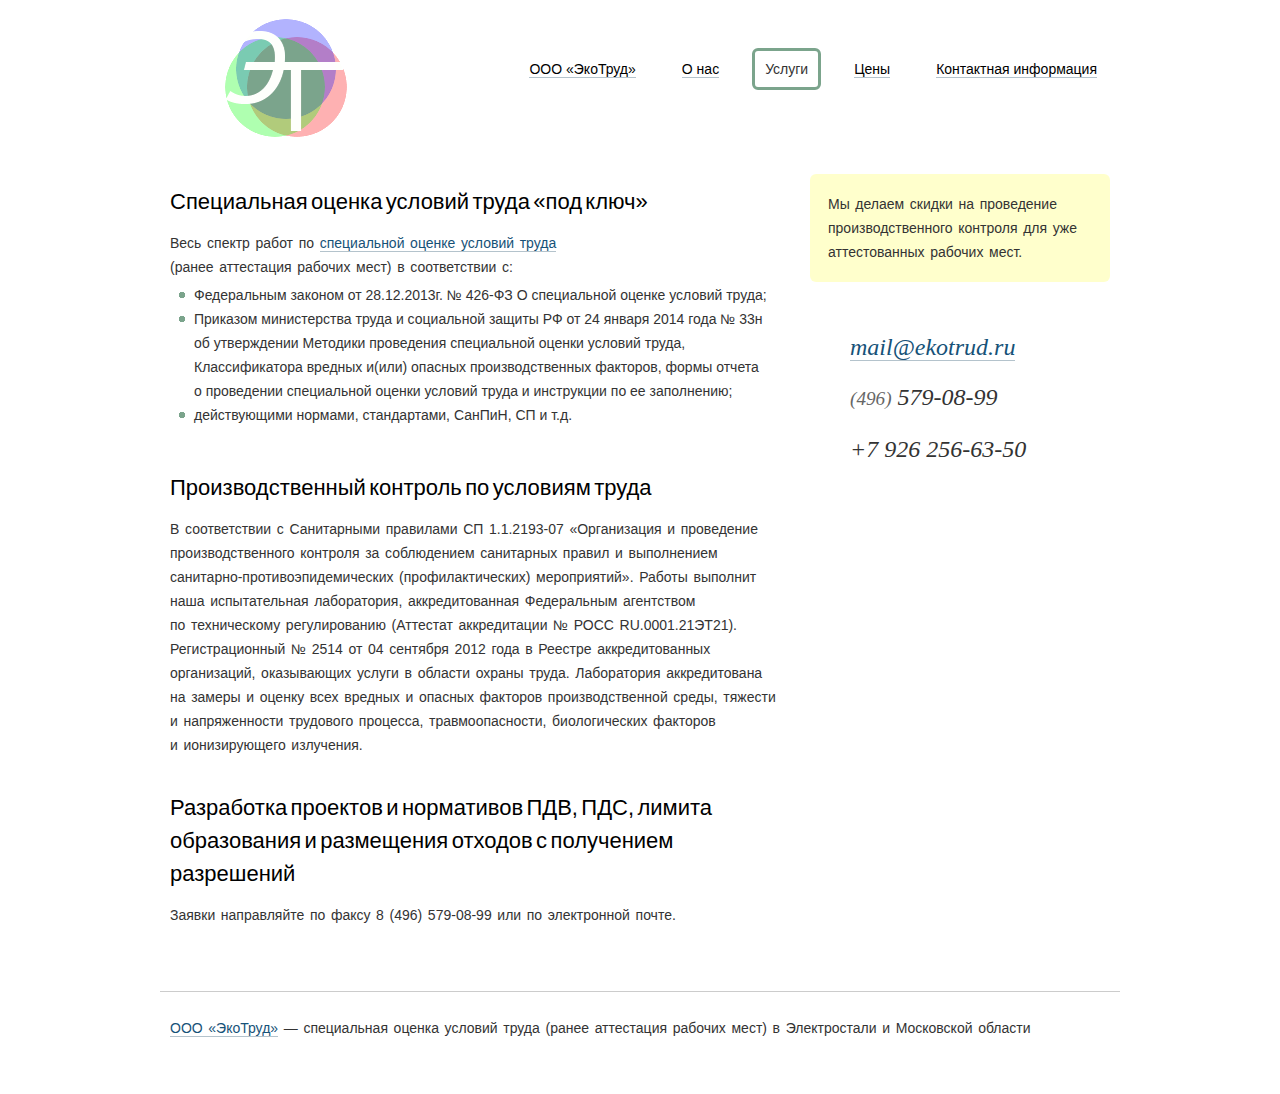
<file: services.html>
<!DOCTYPE html>
<!--[if lt IE 7]> <html class="no-js lt-ie9 lt-ie8 lt-ie7" lang="ru"> <![endif]-->
<!--[if IE 7]>    <html class="no-js lt-ie9 lt-ie8" lang="ru"> <![endif]-->
<!--[if IE 8]>    <html class="no-js lt-ie9" lang="ru"> <![endif]-->
<!--[if gt IE 8]><!--> <html class="no-js" lang="ru"> <!--<![endif]-->
<head>

  <meta charset="utf-8">

  <title>Услуги</title>

  <link rel="canonical" href="//ekotrud.ru">

  <meta name="robots" content="index, follow, noarchive">
  <meta http-equiv="X-UA-Compatible" content="IE=edge,chrome=1">
  <!--[if IE]>
    <meta http-equiv="imagetoolbar" content="no">
  <![endif]-->

  <link rel="shortcut icon" href="/favicon.ico" type="image/x-icon">
  <link rel="dns-prefetch" href="//yandex.st">
  <link rel="stylesheet" href="/css/ekotrud.css?v3" type="text/css">

  <!--[if lt IE 8]>
    <script src="//ie7-js.googlecode.com/svn/version/2.1(beta4)/IE9.js">
      var IE7_PNG_SUFFIX = ".png";
    </script>
  <![endif]-->
  <script src="/js/ekotrud.js?v4" charset="utf-8"></script>

</head>
<body>

  <div class="row" id="header">
    <div class="column grid_3">
      <a href="//ekotrud.ru" title="ЭкоТруд" id="logo">
        ЭкоТруд
      </a>
    </div>
    <div class="column grid_9">
      <ul id="menu">
        <li><a href="contacts.html">Контактная информация</a></li>
        <li><a href="prices.html">Цены</a></li>
        <li class="active">Услуги</li>
        <li><a href="ekotrud.html">О нас</a></li>
        <li><a href="//ekotrud.ru">ООО &laquo;ЭкоТруд&raquo;</a></li>
      </ul>
    </div>
  </div>

  <div class="row" id="content">
    <div class="column grid_8" id="main">
      <h2>Специальная оценка условий труда &laquo;под ключ&raquo;</h2>
      <p>Весь спектр работ по&nbsp;<a href="//ekotrud.ru">специальной оценке условий труда</a><br>
      (ранее аттестация рабочих мест) в&nbsp;соответствии&nbsp;с:</p>
      <ul>
        <li>Федеральным законом от&nbsp;28.12.2013г. &#8470;&nbsp;426-ФЗ О&nbsp;специальной оценке условий труда;</li>
        <li>Приказом министерства труда и&nbsp;социальной защиты&nbsp;РФ от&nbsp;24&nbsp;января 2014 года &#8470;&nbsp;33н об&nbsp;утверждении Методики проведения специальной оценки условий труда, Классификатора вредных и(или) опасных производственных факторов, формы отчета о&nbsp;проведении специальной оценки условий труда и&nbsp;инструкции по&nbsp;ее&nbsp;заполнению;</li>
        <li>действующими нормами, стандартами, СанПиН, СП&nbsp;и&nbsp;т.д.</li>
      </ul>
      <h2>Производственный контроль по&nbsp;условиям труда</h2>
      <p>В&nbsp;соответствии с&nbsp;Санитарными правилами СП&nbsp;<nobr>1.1.2193-07</nobr> &laquo;Организация и&nbsp;проведение производственного контроля за&nbsp;соблюдением санитарных правил и&nbsp;выполнением санитарно-противоэпидемических (профилактических) мероприятий&raquo;. Работы выполнит наша испытательная лаборатория, аккредитованная Федеральным агентством по&nbsp;техническому регулированию (Аттестат аккредитации &#8470; РОСС RU.0001.21ЭТ21). Регистрационный &#8470;&nbsp;2514 от&nbsp;04&nbsp;сентября 2012 года в&nbsp;Реестре аккредитованных организаций, оказывающих услуги в&nbsp;области охраны труда. Лаборатория аккредитована на&nbsp;замеры и&nbsp;оценку всех вредных и&nbsp;опасных факторов производственной среды, тяжести и&nbsp;напряженности трудового процесса, травмоопасности, биологических факторов и&nbsp;ионизирующего излучения.</p>
      <h2>Разработка проектов и&nbsp;нормативов ПДВ, ПДС, лимита образования и&nbsp;размещения отходов с&nbsp;получением разрешений</h2>
      <p>Заявки направляйте по&nbsp;факсу 8 (496) 579-08-99 или по&nbsp;электронной почте.</p>
    </div>

    <div class="column grid_4" id="right">
      <div class="highlight">
        <p>Мы&nbsp;делаем скидки на&nbsp;проведение производственного контроля для уже аттестованных рабочих мест.</p>
      </div>
      <ul>
        <li class="email"><a href="mailto:mail@ekotrud.ru">mail@ekotrud.ru</a></li>
        <li class="phone">
          <ul>
            <li>
              <span>(496)</span> 579-08-99
            </li>
            <li>
              +7 926 256-63-50
            </li>
          </ul>
        </li>
      </ul>
    </div>
  </div>

  <div class="row" id="footer">
    <div class="column grid_12">
      <p><a href="//ekotrud.ru">ООО &laquo;ЭкоТруд&raquo;</a>&nbsp;&mdash;&nbsp;специальная оценка условий труда (ранее аттестация рабочих мест) в&nbsp;Электростали и&nbsp;Московской области <!-- <noscript><img src="//mc.yandex.ru/watch/21066022" alt="" width="1" height="1"></noscript> --></p>
    </div>
  </div>

</body>
</html>
</file>
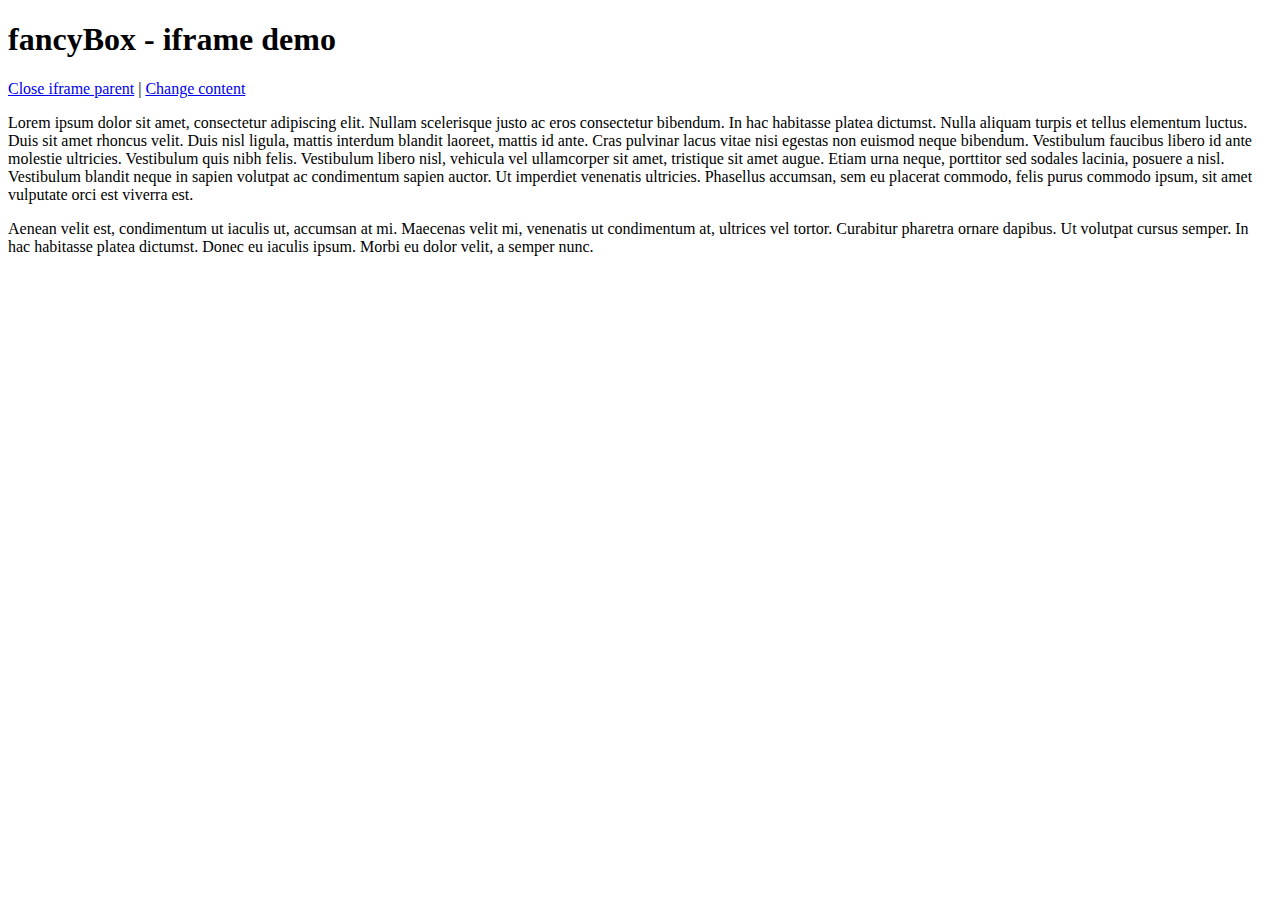
<file: js/fancybox/demo/iframe.html>
<!DOCTYPE html>
<html>
<head>
	<title>fancyBox - iframe demo</title>
	<meta http-equiv="Content-Type" content="text/html; charset=UTF-8" />
</head>
<body>
	<h1>fancyBox - iframe demo</h1>

	<p>
		<a href="javascript:parent.jQuery.fancybox.close();">Close iframe parent</a>

		|

		<a href="javascript:parent.jQuery.fancybox.open({href : '1_b.jpg', title : 'My title'});">Change content</a>
	</p>

	<p>
		Lorem ipsum dolor sit amet, consectetur adipiscing elit. Nullam scelerisque justo ac eros consectetur bibendum. In hac habitasse platea dictumst. Nulla aliquam turpis et tellus elementum luctus. Duis sit amet rhoncus velit. Duis nisl ligula, mattis interdum blandit laoreet, mattis id ante. Cras pulvinar lacus vitae nisi egestas non euismod neque bibendum. Vestibulum faucibus libero id ante molestie ultricies. Vestibulum quis nibh felis. Vestibulum libero nisl, vehicula vel ullamcorper sit amet, tristique sit amet augue. Etiam urna neque, porttitor sed sodales lacinia, posuere a nisl. Vestibulum blandit neque in sapien volutpat ac condimentum sapien auctor. Ut imperdiet venenatis ultricies. Phasellus accumsan, sem eu placerat commodo, felis purus commodo ipsum, sit amet vulputate orci est viverra est.
	</p>

	<p>
		Aenean velit est, condimentum ut iaculis ut, accumsan at mi. Maecenas velit mi, venenatis ut condimentum at, ultrices vel tortor. Curabitur pharetra ornare dapibus. Ut volutpat cursus semper. In hac habitasse platea dictumst. Donec eu iaculis ipsum. Morbi eu dolor velit, a semper nunc.
	</p>
</body>
</html>
</file>
<file: css/ekotrud.css>
/* normalize */
article,aside,details,figcaption,figure,footer,header,hgroup,main,nav,section,summary{display:block}audio,canvas,video{display:inline-block}audio:not([controls]){display:none;height:0}[hidden]{display:none}html{font-family:sans-serif;-webkit-text-size-adjust:100%;-ms-text-size-adjust:100%}body{margin:0}a:focus{outline:thin dotted}a:active,a:hover{outline:0}h1{font-size:2em;margin:.67em 0}abbr[title]{border-bottom:1px dotted}b,strong{font-weight:bold}dfn{font-style:italic}hr{-moz-box-sizing:content-box;box-sizing:content-box;height:0}mark{background:#ff0;color:#000}code,kbd,pre,samp{font-family:monospace,serif;font-size:1em}pre{white-space:pre-wrap}q{quotes:"\201C" "\201D" "\2018" "\2019"}small{font-size:80%}sub,sup{font-size:75%;line-height:0;position:relative;vertical-align:baseline}sup{top:-0.5em}sub{bottom:-0.25em}img{border:0}svg:not(:root){overflow:hidden}figure{margin:0}fieldset{border:1px solid silver;margin:0 2px;padding:.35em .625em .75em}legend{border:0;padding:0}button,input,select,textarea{font-family:inherit;font-size:100%;margin:0}button,input{line-height:normal}button,select{text-transform:none}button,html input[type="button"],input[type="reset"],input[type="submit"]{-webkit-appearance:button;cursor:pointer}button[disabled],html input[disabled]{cursor:default}input[type="checkbox"],input[type="radio"]{box-sizing:border-box;padding:0}input[type="search"]{-webkit-appearance:textfield;-moz-box-sizing:content-box;-webkit-box-sizing:content-box;box-sizing:content-box}input[type="search"]::-webkit-search-cancel-button,input[type="search"]::-webkit-search-decoration{-webkit-appearance:none}button::-moz-focus-inner,input::-moz-focus-inner{border:0;padding:0}textarea{overflow:auto;vertical-align:top}table{border-collapse:collapse;border-spacing:0}

/* grid */
.grid_1{width:60px;}.grid_2{width:140px;}.grid_3{width:220px;}.grid_4{width:300px;}.grid_5{width:380px;}.grid_6{width:460px;}.grid_7{width:540px;}.grid_8{width:620px;}.grid_9{width:700px;}.grid_10{width:780px;}.grid_11{width:860px;}.grid_12{width:940px;}.column{overflow:hidden;float:left;display:inline;margin:0 10px;}.row{width:960px;overflow:hidden;margin:0 auto;}.row .row{width:auto;display:inline-block;margin:0 -10px;}

/* typography */
body {
  font: 100%/1.618 Arial, Helvetica, sans-serif;
}
h2 {
  position: relative;
  margin: 33px 0 0;
  padding: 0;
  word-spacing: -0.125em;
  font-weight: normal;
  color: #000;
  font-size: 22px;
  top: 11px;
  line-height: 33px;
}
h2:first-child {
  margin-top: 0;
}
p {
  position: relative;
  top: 10px;
  word-spacing: 0.125em;
  hyphenate: auto;
  hyphenate-lines: 3;
  /*margin: 0 0 10px;*/
  padding: 0;
}
p, li, div, dt, dd {
  font-size: 14px;
  line-height: 24px;
  color: #333;
}

/* links */
a {
  outline: none;
}
a:link {
  color: #165278;
  cursor: pointer;
  text-decoration: none;
  border-bottom: 1px solid #B4C3CC;
}
a:hover {
  color: #d04000;
  text-decoration: none;
  border-bottom: 1px solid #D4AF9F;
}
a:visited {
  color: #165278;
  text-decoration: none;
  border-bottom: 1px solid #B4C3CC;
}
a:visited:hover {
  color: #d04000;
  border-bottom: 1px solid #D4AF9F;
}

/* design */
#header { margin-bottom: 18px; }

#logo { display: block; border: 0; width: 124px; height: 120px; background: url(/img/ekotrud.png) 0 0; text-indent: 100%; white-space: nowrap; overflow: hidden; margin: 18px 0 0 54px; }

#slogan1 *, #slogan2 * {
  font-family: HelveticaNeue-Light, Helvetica, Arial, sans-serif;
}
#slogan1 h1, #slogan1 h2 {
  padding: 0;
  margin: 0;
  position: relative;
}
#slogan1 h1 {
  font-size: 36px;
  top: 15px;
  line-height: 40px;
  letter-spacing: -.05em;
  text-align: right;
  color: #7BA48C;
}
#slogan1 h2 {
  font-size: 26px;
  top: 32px;
  line-height: 46px;
  margin: 0 0 46px 0;
  text-align: right;
  color: #7ACBB2;
}
#slogan2 p {
  font-size: 16px;
  padding-top: 7px;
  padding-bottom: 11px;
  margin-top: 0;
  line-height: 36px;
}

#content { border-bottom: 1px solid #ccc; padding: 18px 0 60px; }

#menu, #right ul, #main ul { list-style: none; padding: 0; }
#menu { margin: 48px 0 0; }
#menu, #menu li { float: right; }
  #menu li { padding: 0 10px; margin: 0 10px; line-height: 36px; border: 3px solid #fff; border-radius: 6px; }
  #menu li:first-child { margin-right: 0; }
  #menu li:last-child { margin-left: 0; }
    #menu .active { border-color: #7BA48C; }
    #menu a:link, #menu a:visited { color: #000; }

#main ul li { background: url(/img/ul.png) 0 0 no-repeat; padding: 0 0 0 24px; }
  #main ul ul li { background: url(/img/ulul.png) 0 0 no-repeat; padding: 0 0 0 24px; }

a.tools { border-bottom-style: dashed; margin: 0 24px 0 0; }
#tools { margin-top: 24px;  }
  #tools ul { margin: 0; padding: 0; overflow: hidden; list-style: none; }
    #tools .hidden { display: none; }
    #tools ul li { display: block; float: left; width: 128px; height: 128px; margin: 0; padding: 0; overflow: hidden; background: none; }
      #tools img { opacity: .7; transition: all .2s linear; }
      #tools img:hover { opacity: 1; }

.highlight { background: #FEFECB; background: rgba(255, 255, 0, 0.2); border-radius: 6px; }
  .highlight p { top: 0; margin: 0; padding: 18px; }

#right > ul { margin: 40px 0 0; }
  .phone, .email { /*margin: 0 0 0 20px; padding: 0 0 0 64px;*/ margin: 0 0 0 40px; }
  .phone li, .email { line-height: 50px; font-family: Georgia, serif; font-size: 24px; font-style: italic; }
  /*.phone { background: url(/img/phone.png) left top no-repeat; }
  .email { background: url(/img/email.png) 2% center no-repeat; }*/
    .phone span, .email span { color: #666; font-size: 80%; }

#right h2 { color: #999; text-align: center; margin-top: 60px; margin-bottom: 40px; }

#client { line-height: 50px; }
#right #client { text-align: center; }
  #client a, #license a, .fancybox-overlay a, a.noborder { border: 0; }
    #client img { padding: 10px 5px; vertical-align: middle; }

#license { margin-top: 30px; }
  #license div { text-align: center; }
    #license img { padding: 2px; background: #f0f0f0; border: 1px solid #ccc; }
    #license img, .noborder img { border-radius: 3px; }

#footer { padding: 0 0 50px; }

/* tipsy */
.tipsy { font-size: 10px; position: absolute; padding: 5px; z-index: 100000; }
  .tipsy-inner { background-color: #000; color: #FFF; max-width: 200px; padding: 5px 8px 4px 8px; text-align: center; }

  /* Rounded corners */
  .tipsy-inner { border-radius: 3px; -moz-border-radius: 3px; -webkit-border-radius: 3px; }

  /* Uncomment for shadow */
  /*.tipsy-inner { box-shadow: 0 0 5px #000000; -webkit-box-shadow: 0 0 5px #000000; -moz-box-shadow: 0 0 5px #000000; }*/

  .tipsy-arrow { position: absolute; width: 0; height: 0; line-height: 0; border: 5px dashed #000; }

  /* Rules to colour arrows */
  .tipsy-arrow-n { border-bottom-color: #000; }
  .tipsy-arrow-s { border-top-color: #000; }
  .tipsy-arrow-e { border-left-color: #000; }
  .tipsy-arrow-w { border-right-color: #000; }

	.tipsy-n .tipsy-arrow { top: 0px; left: 50%; margin-left: -5px; border-bottom-style: solid; border-top: none; border-left-color: transparent; border-right-color: transparent; }
    .tipsy-nw .tipsy-arrow { top: 0; left: 10px; border-bottom-style: solid; border-top: none; border-left-color: transparent; border-right-color: transparent;}
    .tipsy-ne .tipsy-arrow { top: 0; right: 10px; border-bottom-style: solid; border-top: none;  border-left-color: transparent; border-right-color: transparent;}
  .tipsy-s .tipsy-arrow { bottom: 0; left: 50%; margin-left: -5px; border-top-style: solid; border-bottom: none;  border-left-color: transparent; border-right-color: transparent; }
    .tipsy-sw .tipsy-arrow { bottom: 0; left: 10px; border-top-style: solid; border-bottom: none;  border-left-color: transparent; border-right-color: transparent; }
    .tipsy-se .tipsy-arrow { bottom: 0; right: 10px; border-top-style: solid; border-bottom: none; border-left-color: transparent; border-right-color: transparent; }
  .tipsy-e .tipsy-arrow { right: 0; top: 50%; margin-top: -5px; border-left-style: solid; border-right: none; border-top-color: transparent; border-bottom-color: transparent; }
  .tipsy-w .tipsy-arrow { left: 0; top: 50%; margin-top: -5px; border-right-style: solid; border-left: none; border-top-color: transparent; border-bottom-color: transparent; }
</file>
